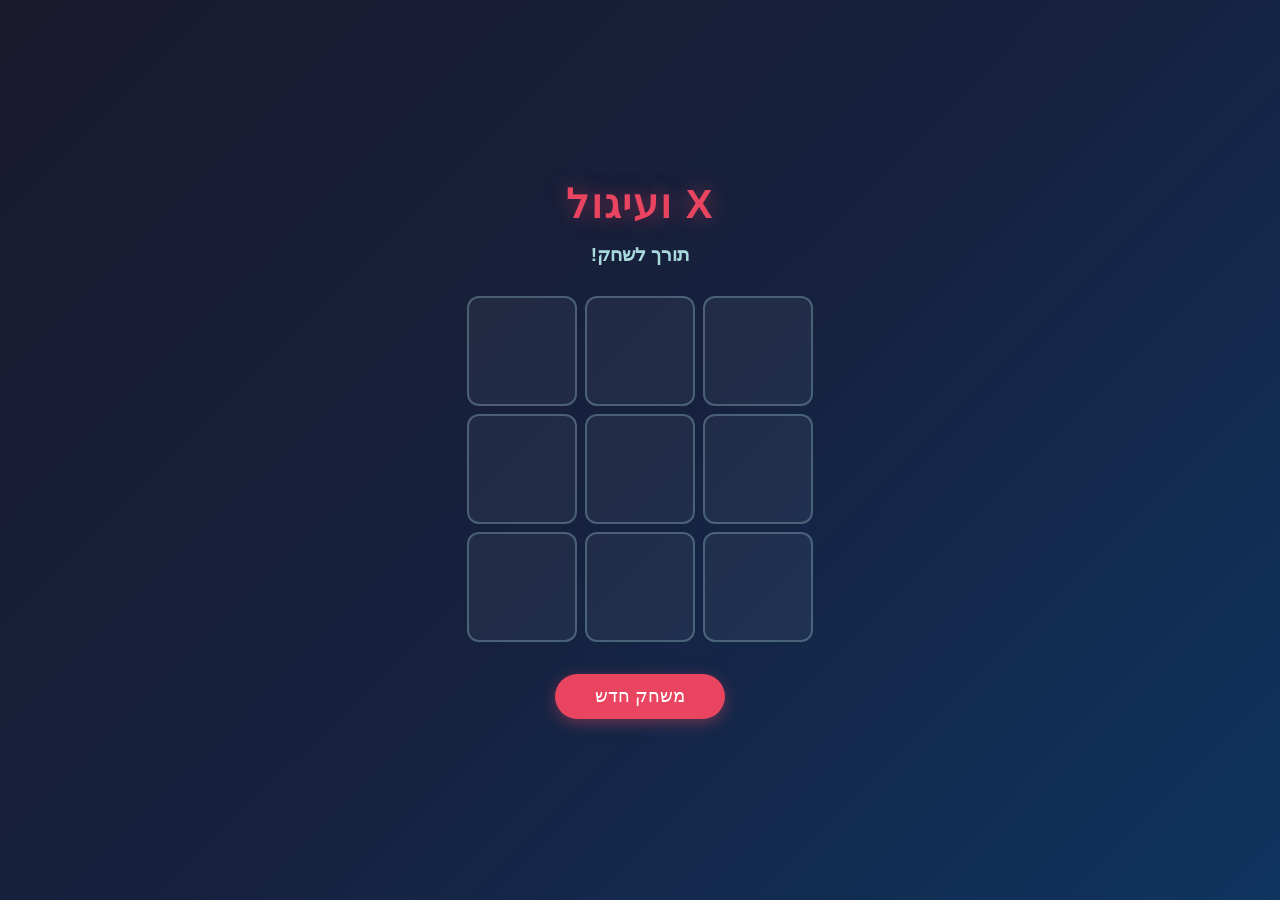
<file: tictactoe/index.html>
<!DOCTYPE html>
<html lang="he" dir="rtl">
<head>
  <meta charset="UTF-8">
  <meta name="viewport" content="width=device-width, initial-scale=1.0">
  <title>X ועיגול</title>
  <link rel="stylesheet" href="style.css">
</head>
<body>
  <div class="container">
    <h1>X ועיגול</h1>
    <div id="status" class="status">תורך לשחק!</div>
    <div id="board" class="board">
      <div class="cell" data-index="0"></div>
      <div class="cell" data-index="1"></div>
      <div class="cell" data-index="2"></div>
      <div class="cell" data-index="3"></div>
      <div class="cell" data-index="4"></div>
      <div class="cell" data-index="5"></div>
      <div class="cell" data-index="6"></div>
      <div class="cell" data-index="7"></div>
      <div class="cell" data-index="8"></div>
    </div>
    <button id="restart" class="restart-btn">משחק חדש</button>
  </div>
  <script src="game.js"></script>
</body>
</html>
</file>
<file: tictactoe/style.css>
* {
  box-sizing: border-box;
  margin: 0;
  padding: 0;
}

body {
  font-family: 'Segoe UI', Arial, sans-serif;
  background: linear-gradient(135deg, #1a1a2e 0%, #16213e 50%, #0f3460 100%);
  min-height: 100vh;
  display: flex;
  align-items: center;
  justify-content: center;
  color: #fff;
}

.container {
  text-align: center;
  padding: 2rem;
}

h1 {
  font-size: 2.5rem;
  margin-bottom: 1rem;
  color: #e94560;
  text-shadow: 0 0 20px rgba(233, 69, 96, 0.5);
  letter-spacing: 2px;
}

.status {
  font-size: 1.2rem;
  margin-bottom: 1.5rem;
  min-height: 1.8rem;
  color: #a8dadc;
  font-weight: 600;
  transition: all 0.3s ease;
}

.status.winner {
  color: #f4d35e;
  font-size: 1.5rem;
  text-shadow: 0 0 15px rgba(244, 211, 94, 0.6);
}

.status.draw {
  color: #90e0ef;
}

.board {
  display: grid;
  grid-template-columns: repeat(3, 110px);
  grid-template-rows: repeat(3, 110px);
  gap: 8px;
  margin: 0 auto 2rem;
  width: fit-content;
}

.cell {
  background: rgba(255, 255, 255, 0.05);
  border: 2px solid rgba(168, 218, 220, 0.3);
  border-radius: 12px;
  cursor: pointer;
  display: flex;
  align-items: center;
  justify-content: center;
  font-size: 3rem;
  font-weight: bold;
  transition: background 0.2s ease, transform 0.1s ease, border-color 0.2s ease;
  user-select: none;
}

.cell:hover:not(.taken) {
  background: rgba(255, 255, 255, 0.12);
  border-color: rgba(168, 218, 220, 0.7);
  transform: scale(1.04);
}

.cell:active:not(.taken) {
  transform: scale(0.96);
}

.cell.x {
  color: #e94560;
  text-shadow: 0 0 10px rgba(233, 69, 96, 0.6);
}

.cell.o {
  color: #a8dadc;
  text-shadow: 0 0 10px rgba(168, 218, 220, 0.6);
}

.cell.taken {
  cursor: default;
}

.cell.winning {
  background: rgba(244, 211, 94, 0.15);
  border-color: #f4d35e;
  box-shadow: 0 0 15px rgba(244, 211, 94, 0.4);
  animation: pulse 0.8s ease infinite alternate;
}

@keyframes pulse {
  from { box-shadow: 0 0 10px rgba(244, 211, 94, 0.3); }
  to   { box-shadow: 0 0 25px rgba(244, 211, 94, 0.7); }
}

.cell.pop {
  animation: pop 0.2s ease;
}

@keyframes pop {
  0%   { transform: scale(0.6); }
  70%  { transform: scale(1.1); }
  100% { transform: scale(1); }
}

.restart-btn {
  padding: 0.75rem 2.5rem;
  font-size: 1.1rem;
  font-family: inherit;
  background: #e94560;
  color: #fff;
  border: none;
  border-radius: 30px;
  cursor: pointer;
  transition: background 0.2s ease, transform 0.1s ease, box-shadow 0.2s ease;
  box-shadow: 0 4px 15px rgba(233, 69, 96, 0.4);
}

.restart-btn:hover {
  background: #c73652;
  box-shadow: 0 6px 20px rgba(233, 69, 96, 0.6);
  transform: translateY(-2px);
}

.restart-btn:active {
  transform: translateY(0);
}

@media (max-width: 400px) {
  .board {
    grid-template-columns: repeat(3, 90px);
    grid-template-rows: repeat(3, 90px);
    gap: 6px;
  }
  .cell { font-size: 2.4rem; }
  h1 { font-size: 2rem; }
}
</file>
